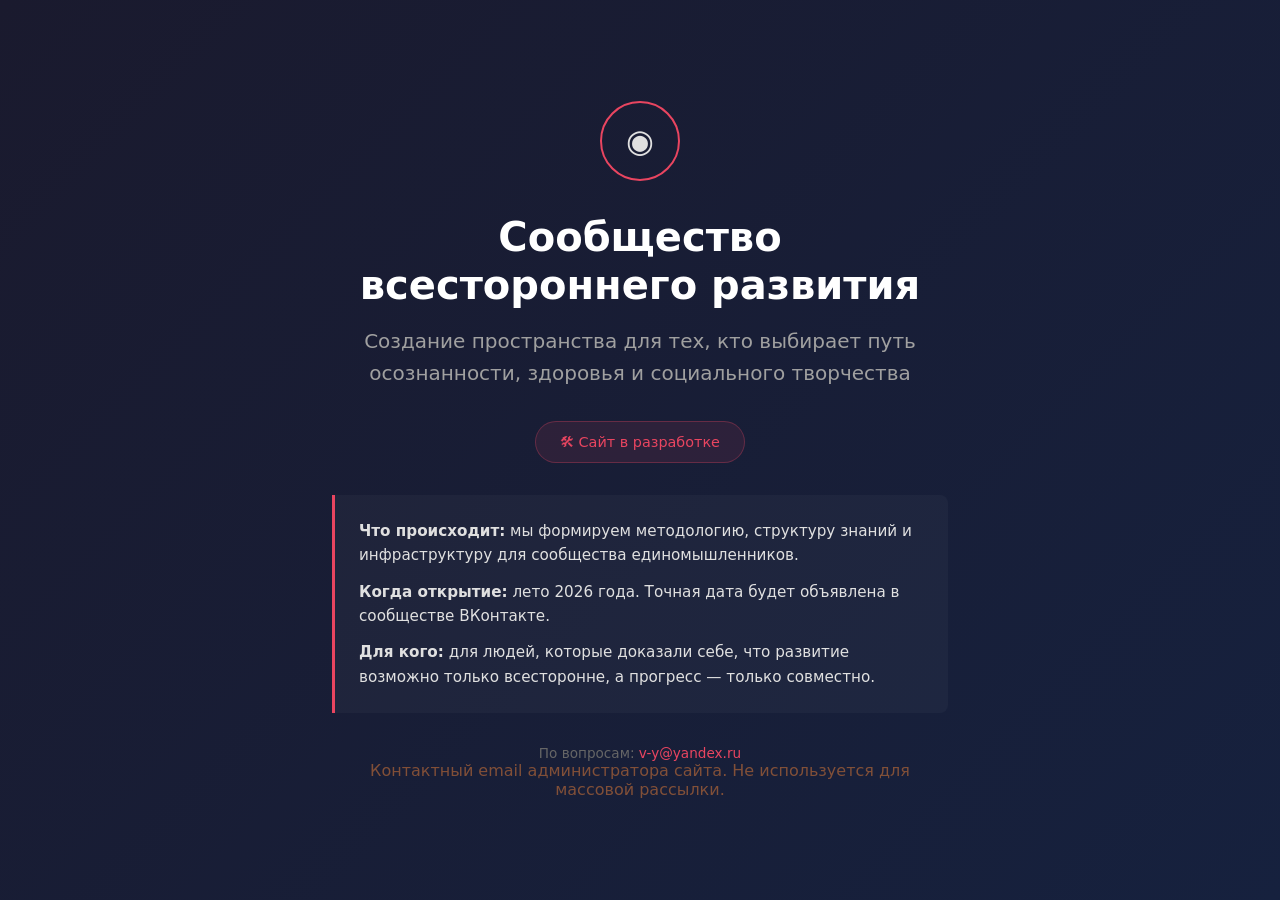
<file: index.html>
<!DOCTYPE html>
<html lang="ru">
<head>
    <meta charset="UTF-8">
    <meta name="viewport" content="width=device-width, initial-scale=1.0">
    <meta name="robots" content="noindex, nofollow">
    <title>Скоро открытие</title>
    <style>
        * {
            margin: 0;
            padding: 0;
            box-sizing: border-box;
        }
        
        body {
            font-family: 'Segoe UI', system-ui, -apple-system, sans-serif;
            background: linear-gradient(135deg, #1a1a2e 0%, #16213e 100%);
            color: #e0e0e0;
            min-height: 100vh;
            display: flex;
            align-items: center;
            justify-content: center;
            padding: 1rem;
        }
        
        .container {
            max-width: 680px;
            text-align: center;
            padding: 2rem;
        }
        
        .logo-placeholder {
            width: 80px;
            height: 80px;
            border: 2px solid #e94560;
            border-radius: 50%;
            margin: 0 auto 2rem;
            display: flex;
            align-items: center;
            justify-content: center;
            font-size: 2rem;
        }
        
        h1 {
            font-size: clamp(1.5rem, 5vw, 2.5rem);
            margin-bottom: 1rem;
            line-height: 1.2;
            color: #fff;
        }
        
        .subtitle {
            font-size: clamp(1rem, 3vw, 1.25rem);
            color: #a0a0a0;
            margin-bottom: 2rem;
            line-height: 1.6;
        }
        
        .status {
            display: inline-block;
            background: rgba(233, 69, 96, 0.1);
            border: 1px solid rgba(233, 69, 96, 0.3);
            color: #e94560;
            padding: 0.75rem 1.5rem;
            border-radius: 50px;
            font-size: 0.9rem;
            margin-bottom: 2rem;
        }
        
        .info {
            background: rgba(255,255,255,0.03);
            border-left: 3px solid #e94560;
            padding: 1.5rem;
            text-align: left;
            border-radius: 0 8px 8px 0;
            margin-bottom: 2rem;
        }
        
        .info p {
            margin-bottom: 0.75rem;
            line-height: 1.6;
            font-size: 0.95rem;
        }
        
        .info p:last-child {
            margin-bottom: 0;
        }
        
        .contact {
            font-size: 0.85rem;
            color: #666;
        }
        
        .contact a {
            color: #e94560;
            text-decoration: none;
        }
        
        @media (prefers-reduced-motion: reduce) {
            * {
                animation: none !important;
                transition: none !important;
            }
        }
    </style>
</head>
<body>
    <div class="container">
        <div class="logo-placeholder">◉</div>
        <h1>Сообщество всестороннего развития</h1>
        <p class="subtitle">Создание пространства для тех, кто выбирает путь осознанности, здоровья и социального творчества</p>
        
        <div class="status">🛠 Сайт в разработке</div>
        
        <div class="info">
            <p><strong>Что происходит:</strong> мы формируем методологию, структуру знаний и инфраструктуру для сообщества единомышленников.</p>
            <p><strong>Когда открытие:</strong> лето 2026 года. Точная дата будет объявлена в сообществе ВКонтакте.</p>
            <p><strong>Для кого:</strong> для людей, которые доказали себе, что развитие возможно только всесторонне, а прогресс — только совместно.</p>
        </div>
        
        <p class="contact">
            По вопросам: <a href="mailto:v-y@yandex.ru">v-y@yandex.ru</a>
        <p class="text-xs mt-2" style="color: #af6538; opacity: 0.7;">
  Контактный email администратора сайта. Не используется для массовой рассылки.
        </p>
        </p>
    </div>
</body>
</html>
</file>
